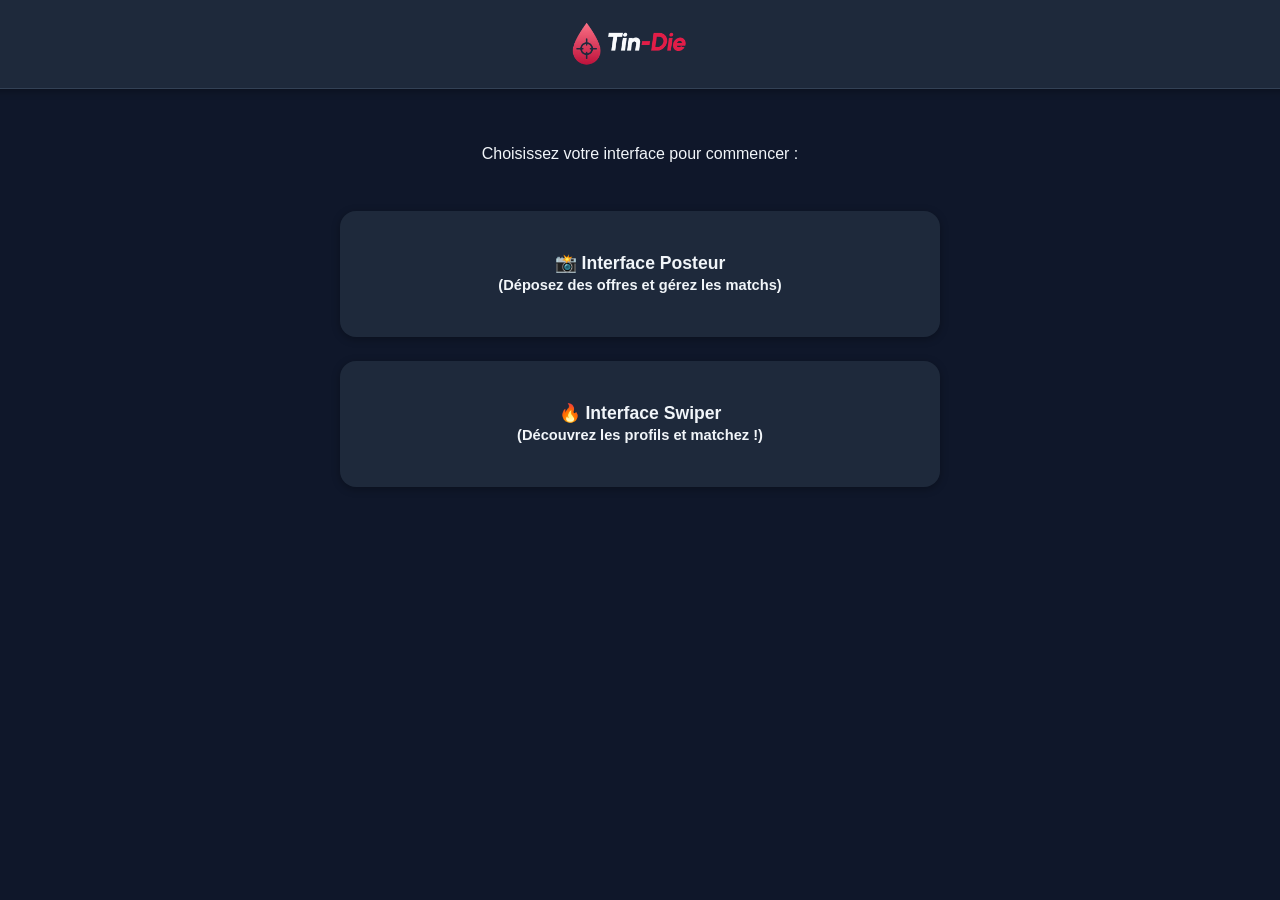
<file: index.html>
<!DOCTYPE html>
<html lang="fr">
<head>
    <meta charset="UTF-8">
    <meta name="viewport" content="width=device-width, initial-scale=1.0">
    <title>Maquette Tin-Die</title>
    <link rel="stylesheet" href="style.css">
</head>
<body>
    <header>
        <img src="assets/logos/logo2.png" alt="Tin-Die Logo" class="logo">
    </header>

    <div class="container">
        <p style="text-align: center;">Choisissez votre interface pour commencer :</p>
        
        <div class="menu-btns">
            <a href="poster.html" class="menu-link">
                📸 Interface Posteur<br>
                <small>(Déposez des offres et gérez les matchs)</small>
            </a>
            
            <a href="swiper.html" class="menu-link">
                🔥 Interface Swiper<br>
                <small>(Découvrez les profils et matchez !)</small>
            </a>
        </div>
    </div>
</body>
</html>
</file>
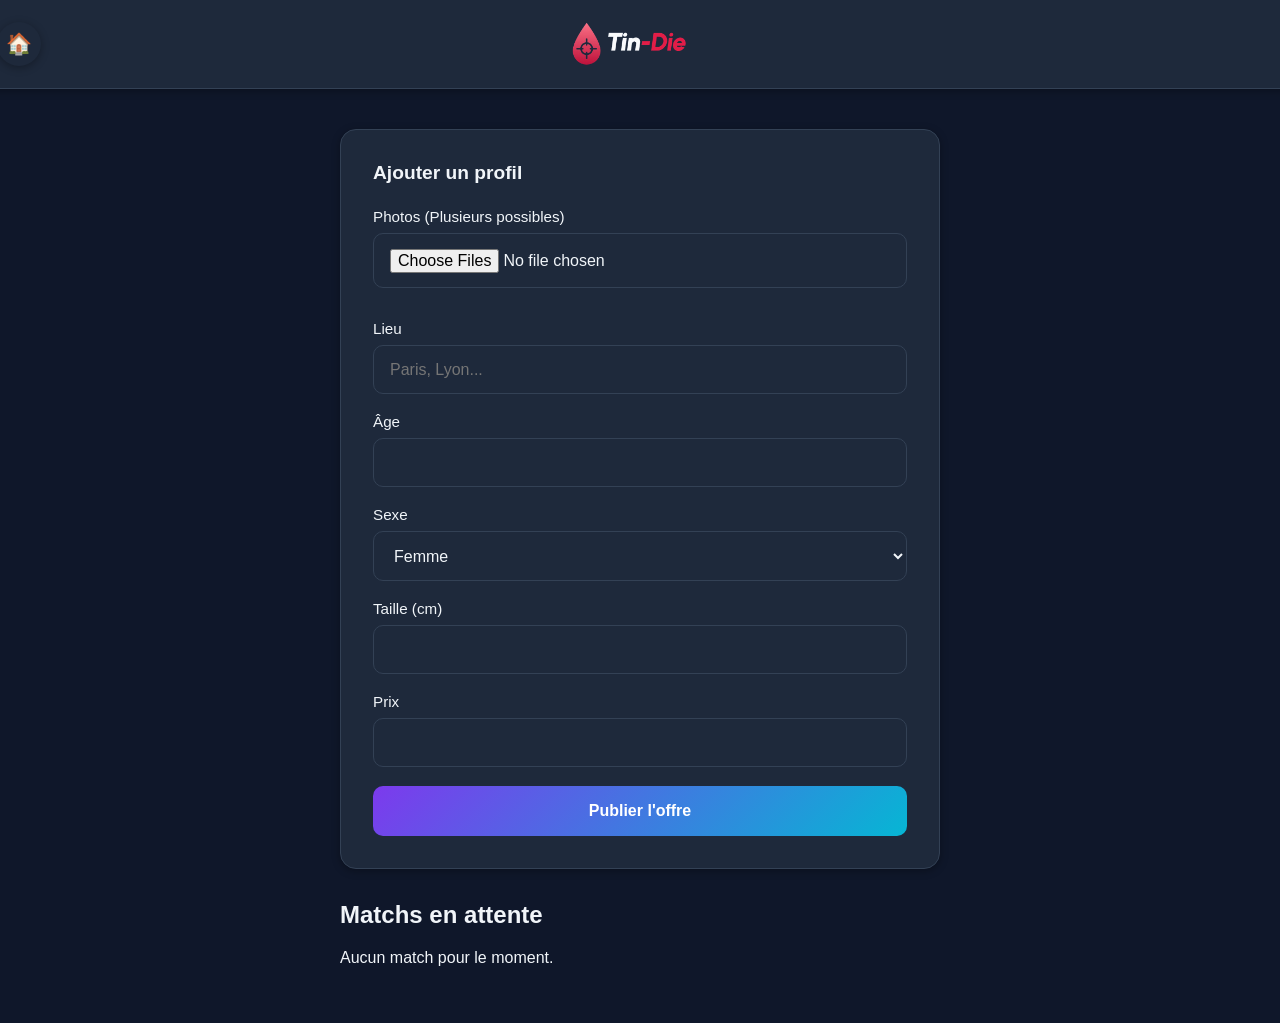
<file: poster.html>
<!DOCTYPE html>
<html lang="fr">
<head>
    <meta charset="UTF-8">
    <meta name="viewport" content="width=device-width, initial-scale=1.0">
    <title>Interface Posteur</title>
    <link rel="stylesheet" href="style.css">
</head>
<body>
    <header>
        <a href="index.html" class="home-btn">🏠</a>
        <img src="assets/logos/logo2.png" alt="Tin-Die Logo" class="logo">
    </header>

    <div class="container">
        <div class="card">
            <h2>Ajouter un profil</h2>
            <form id="profileForm">
                <div class="form-group">
                    <label>Photos (Plusieurs possibles)</label>
                    <input type="file" id="imageFiles" accept="image/*" multiple required>
                    <div id="imagePreview" style="display:flex; gap:5px; margin-top:5px; flex-wrap:wrap;"></div>
                </div>
                <div class="form-group">
                    <label>Lieu</label>
                    <input type="text" id="location" placeholder="Paris, Lyon..." required>
                </div>
                <div class="form-group">
                    <label>Âge</label>
                    <input type="number" id="age" min="18" max="100" required>
                </div>
                <div class="form-group">
                    <label>Sexe</label>
                    <select id="gender" required>
                        <option value="Femme">Femme</option>
                        <option value="Homme">Homme</option>
                        <option value="Autre">Autre</option>
                    </select>
                </div>
                <div class="form-group">
                    <label>Taille (cm)</label>
                    <input type="number" id="height" min="100" max="250" required>
                </div>
                <div class="form-group">
                    <label>Prix</label>
                    <input type="number" id="price" min="0" required>
                </div>
                <button type="submit" class="btn-primary" id="submitBtn">Publier l'offre</button>
            </form>
        </div>

        <div id="matchesSection">
            <h2>Matchs en attente</h2>
            <div id="matchesList">
                <!-- Dynamically populated -->
            </div>
        </div>
    </div>

    <script src="app.js"></script>
    <script>
        const form = document.getElementById('profileForm');
        const matchesList = document.getElementById('matchesList');
        const imageFiles = document.getElementById('imageFiles');
        const imagePreview = document.getElementById('imagePreview');
        let base64Images = [];

        imageFiles.addEventListener('change', async (e) => {
            imagePreview.innerHTML = '';
            base64Images = [];
            const files = Array.from(e.target.files);
            
            for (const file of files) {
                const base64 = await convertToBase64(file);
                base64Images.push(base64);
                const img = createHTMLElement('img', { 
                    src: base64, 
                    style: 'width:60px; height:60px; object-fit:cover; border-radius:5px' 
                });
                imagePreview.appendChild(img);
            }
        });

        function convertToBase64(file) {
            return new Promise((resolve, reject) => {
                const reader = new FileReader();
                reader.onload = () => resolve(reader.result);
                reader.onerror = error => reject(error);
                reader.readAsDataURL(file);
            });
        }

        form.addEventListener('submit', (e) => {
            e.preventDefault();
            
            // Validation
            if (base64Images.length === 0) {
                alert('Veuillez ajouter au moins une photo.');
                return;
            }

            const profile = {
                images: base64Images,
                location: document.getElementById('location').value,
                age: document.getElementById('age').value,
                gender: document.getElementById('gender').value,
                height: document.getElementById('height').value,
                price: parseFloat(document.getElementById('price').value)
            };
            
            Storage.addProfile(profile);
            form.reset();
            imagePreview.innerHTML = '';
            base64Images = [];
            alert('Profil ajouté avec succès !');
        });

        function renderMatches() {
            const profiles = Storage.getProfiles().filter(p => p.status === 'liked');
            matchesList.innerHTML = profiles.length === 0 ? '<p>Aucun match pour le moment.</p>' : '';
            
            profiles.forEach(profile => {
                const item = createHTMLElement('div', { className: 'card match-item' }, [
                    createHTMLElement('img', { src: profile.images[0] }),
                    createHTMLElement('div', { style: 'flex: 1' }, [
                        createHTMLElement('b', {}, [`${profile.gender}, ${profile.age} ans`]),
                        createHTMLElement('br'),
                        createHTMLElement('small', {}, [profile.location])
                    ]),
                    createHTMLElement('button', { 
                        className: 'btn-primary', 
                        onclick: () => acceptMatch(profile.id) 
                    }, ['Accepter'])
                ]);
                matchesList.appendChild(item);
            });
        }

        function acceptMatch(id) {
            const address = prompt("Saisissez l'adresse de rendez-vous pour ce match :");
            if (address) {
                Storage.addMeeting(id, address);
                renderMatches();
                alert('Match validé et adresse envoyée !');
            }
        }

        renderMatches();
        setInterval(renderMatches, 5000);
    </script>
</body>
</html>
</file>
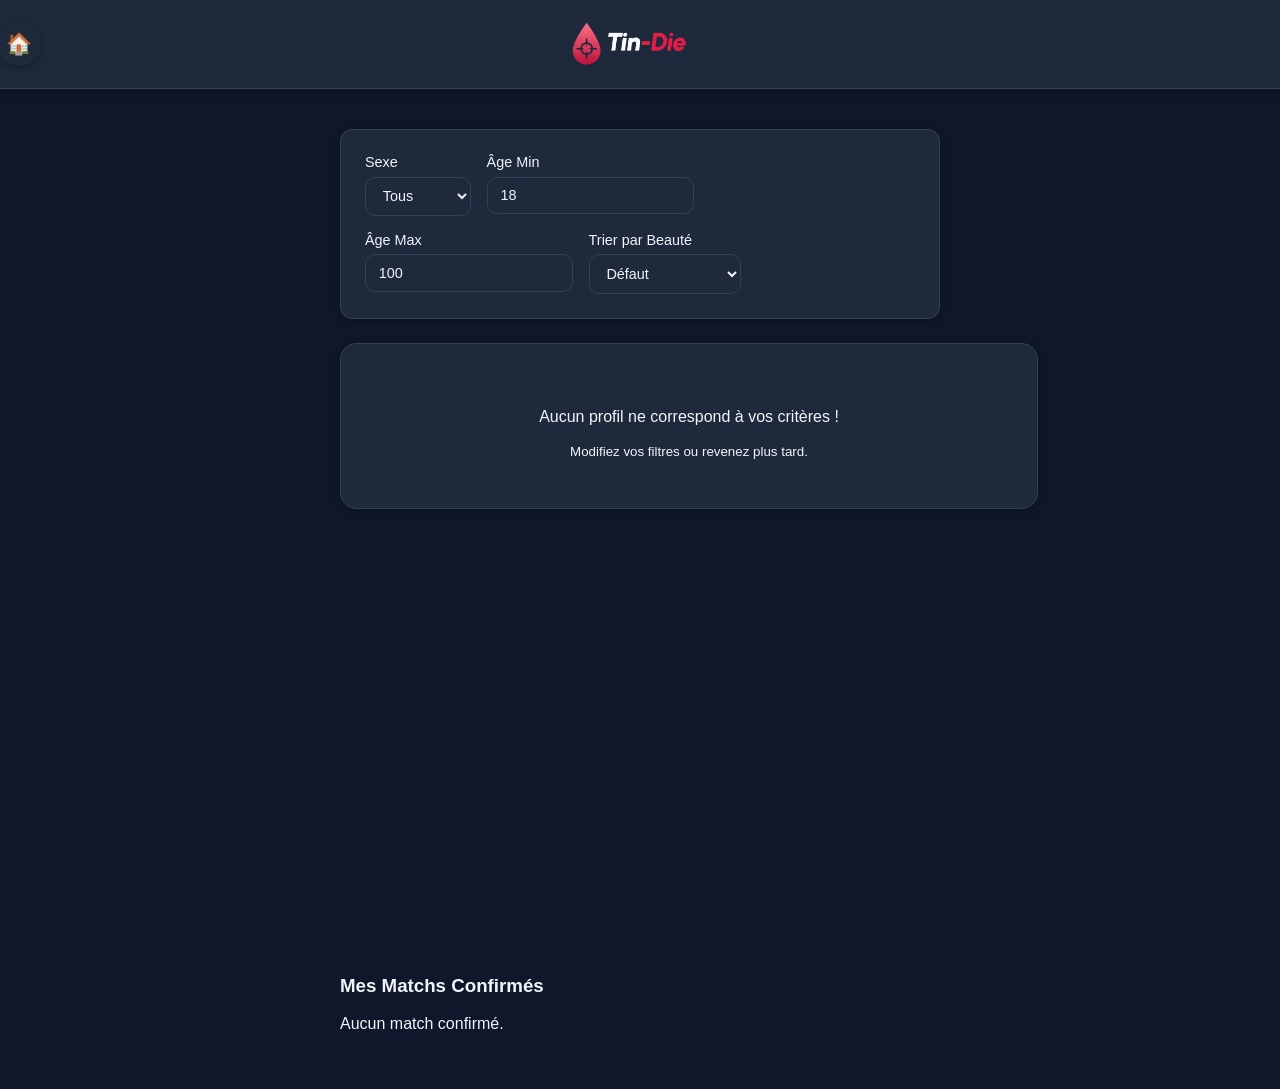
<file: swiper.html>
<!DOCTYPE html>
<html lang="fr">
<head>
    <meta charset="UTF-8">
    <meta name="viewport" content="width=device-width, initial-scale=1.0">
    <title>Interface Swiper</title>
    <link rel="stylesheet" href="style.css">
</head>
<body>
    <header>
        <a href="index.html" class="home-btn">🏠</a>
        <img src="assets/logos/logo2.png" alt="Tin-Die Logo" class="logo">
    </header>

    <div class="container">
        <!-- Filters Bar -->
        <div class="filters-bar">
            <div class="filter-item">
                <label>Sexe</label>
                <select id="filterGender" onchange="loadProfiles()">
                    <option value="All">Tous</option>
                    <option value="Femme">Femmes</option>
                    <option value="Homme">Hommes</option>
                </select>
            </div>
            <div class="filter-item">
                <label>Âge Min</label>
                <input type="number" id="filterAgeMin" value="18" min="18" onchange="loadProfiles()">
            </div>
            <div class="filter-item">
                <label>Âge Max</label>
                <input type="number" id="filterAgeMax" value="100" min="18" onchange="loadProfiles()">
            </div>
            <div class="filter-item">
                <label>Trier par Beauté</label>
                <select id="sortPrice" onchange="loadProfiles()">
                    <option value="none">Défaut</option>
                    <option value="desc">Prix Décroissant</option>
                    <option value="asc">Prix Croissant</option>
                </select>
            </div>
        </div>

        <div id="swiperContainer" class="swiper-wrapper">
            <!-- Dynamically populated card -->
            <div id="activeCard"></div>
        </div>
        
        <div class="swiper-actions">
            <button class="action-btn dislike" onclick="animateSwipe('dislike')">✖</button>
            <button class="action-btn like" onclick="animateSwipe('like')">❤</button>
        </div>

        <div id="confirmedMatches">
            <h3>Mes Matchs Confirmés</h3>
            <div id="confirmedList"></div>
        </div>
    </div>

    <script src="app.js"></script>
    <script>
        let currentProfiles = [];
        let currentIndex = 0;
        let currentImageIndex = 0;
        let knownConfirmedMatchesCount = 0;

        // Initialize Notifications
        Notifications.requestPermission();

        function loadProfiles() {
            const gender = document.getElementById('filterGender').value;
            const ageMin = parseInt(document.getElementById('filterAgeMin').value);
            const ageMax = parseInt(document.getElementById('filterAgeMax').value);
            const sort = document.getElementById('sortPrice').value;

            let profiles = Storage.getProfiles().filter(p => 
                p.status === 'available' &&
                (gender === 'All' || p.gender === gender) &&
                p.age >= ageMin &&
                p.age <= ageMax
            );

            if (sort === 'asc') profiles.sort((a, b) => a.price - b.price);
            if (sort === 'desc') profiles.sort((a, b) => b.price - a.price);

            currentProfiles = profiles;
            currentIndex = 0;
            renderActiveCard();
        }

        function renderActiveCard() {
            const cardContainer = document.getElementById('activeCard');
            const actions = document.querySelector('.swiper-actions');
            
            if (currentProfiles.length === 0 || currentIndex >= currentProfiles.length) {
                cardContainer.innerHTML = `
                    <div class="card" style="text-align: center; padding: 3rem; width:100%">
                        <p>Aucun profil ne correspond à vos critères !</p>
                        <small>Modifiez vos filtres ou revenez plus tard.</small>
                    </div>
                `;
                actions.style.display = 'none';
                return;
            }

            actions.style.display = 'flex';
            const profile = currentProfiles[currentIndex];
            currentImageIndex = 0;
            
            cardContainer.innerHTML = `
                <div class="swiper-card" id="currentCard" onclick="handleImageClick(event)">
                    <div class="gallery-dots" id="galleryDots"></div>
                    <img id="cardImg" src="${profile.images[0]}">
                    <div class="swiper-info">
                        <h2>${profile.gender}, ${profile.age}</h2>
                        <p>📍 ${profile.location} | 📏 ${profile.height}cm</p>
                        <p>💎 Beauté : ${profile.price} €</p>
                    </div>
                </div>
            `;
            updateGalleryDots();
        }

        function handleImageClick(e) {
            const profile = currentProfiles[currentIndex];
            if (!profile || profile.images.length <= 1) return;

            const rect = e.currentTarget.getBoundingClientRect();
            const x = e.clientX - rect.left;

            if (x < rect.width / 2) {
                // Click left
                currentImageIndex = (currentImageIndex - 1 + profile.images.length) % profile.images.length;
            } else {
                // Click right
                currentImageIndex = (currentImageIndex + 1) % profile.images.length;
            }

            document.getElementById('cardImg').src = profile.images[currentImageIndex];
            updateGalleryDots();
        }

        function updateGalleryDots() {
            const profile = currentProfiles[currentIndex];
            const dotsContainer = document.getElementById('galleryDots');
            dotsContainer.innerHTML = '';
            
            profile.images.forEach((_, index) => {
                const dot = createHTMLElement('div', { 
                    className: `dot ${index === currentImageIndex ? 'active' : ''}` 
                });
                dotsContainer.appendChild(dot);
            });
        }

        function animateSwipe(action) {
            const card = document.getElementById('currentCard');
            if (!card) return;

            card.classList.add(action === 'like' ? 'swipe-right' : 'swipe-left');

            setTimeout(() => {
                handleSwipe(action);
            }, 500);
        }

        function handleSwipe(action) {
            const profile = currentProfiles[currentIndex];
            if (!profile) return;

            if (action === 'like') {
                Storage.updateProfileStatus(profile.id, 'liked');
            }
            
            currentIndex++;
            renderActiveCard();
        }

        function renderConfirmedMatches() {
            const profiles = Storage.getProfiles().filter(p => p.status === 'matched');
            const meetings = Storage.getMeetings();
            const list = document.getElementById('confirmedList');
            
            // Notification check
            if (profiles.length > knownConfirmedMatchesCount) {
                Notifications.send("Nouveau Match !", "Un posteur a accepté votre match et donné une adresse !");
                knownConfirmedMatchesCount = profiles.length;
            }

            list.innerHTML = profiles.length === 0 ? '<p>Aucun match confirmé.</p>' : '';
            
            profiles.forEach(profile => {
                const meeting = meetings.find(m => m.profileId === profile.id);
                const item = createHTMLElement('div', { className: 'card' }, [
                    createHTMLElement('div', { className: 'match-item', style: 'border:none' }, [
                        createHTMLElement('img', { src: profile.images[0] }),
                        createHTMLElement('div', {}, [
                            createHTMLElement('b', {}, [`Match avec ${profile.gender}`]),
                            createHTMLElement('div', { className: 'meeting-info' }, [
                                createHTMLElement('strong', {}, ['📍 Adresse de RDV : ']),
                                createHTMLElement('span', {}, [meeting ? meeting.address : 'En attente...'])
                            ])
                        ])
                    ])
                ]);
                list.appendChild(item);
            });
        }

        loadProfiles();
        renderConfirmedMatches();
        setInterval(renderConfirmedMatches, 5000);
    </script>
</body>
</html>
</file>
<file: style.css>
:root {
    --primary: #7c3aed;
    --secondary: #06b6d4;
    --accent: #ec4899;
    --bg: #0f172a;
    --card-bg: #1e293b;
    --text: #f1f5f9;
    --text-light: #cbd5e1;
    --shadow: 0 2px 8px rgba(0, 0, 0, 0.3);
    --shadow-hover: 0 8px 16px rgba(0, 0, 0, 0.5);
    --border: #334155;
    --gradient: linear-gradient(135deg, #7c3aed 0%, #06b6d4 100%);
}

body {
    font-family: -apple-system, BlinkMacSystemFont, "Segoe UI", "Helvetica Neue", Roboto, sans-serif;
    background-color: var(--bg);
    color: var(--text);
    margin: 0;
    display: flex;
    flex-direction: column;
    align-items: center;
    min-height: 100vh;
    transition: background-color 0.4s ease, color 0.4s ease;
}

header {
    width: 100%;
    padding: 1.2rem;
    background: var(--card-bg);
    box-shadow: var(--shadow);
    display: flex;
    justify-content: center;
    align-items: center;
    position: sticky;
    top: 0;
    z-index: 100;
    border-bottom: 1px solid var(--border);
}

h1 {
    color: var(--primary);
    margin: 0;
    font-size: 1.5rem;
    font-weight: 600;
}

.container {
    width: 90%;
    max-width: 600px;
    margin: 2.5rem auto;
    padding: 0 1rem;
}

.card {
    background: var(--card-bg);
    border-radius: 16px;
    box-shadow: var(--shadow);
    padding: 2rem;
    margin-bottom: 2rem;
    overflow: hidden;
    border: 1px solid var(--border);
    transition: all 0.3s ease;
}

.card:hover {
    box-shadow: var(--shadow-hover);
}

.card h2 {
    font-size: 1.2rem;
    font-weight: 600;
    color: var(--text);
    margin: 0 0 1.5rem 0;
}


/* Forms */
form {
    display: flex;
    flex-direction: column;
    gap: 1.2rem;
}

.form-group {
    display: flex;
    flex-direction: column;
    gap: 0.5rem;
}

.form-group label {
    font-weight: 500;
    font-size: 0.95rem;
    color: var(--text);
}

input, select, textarea {
    padding: 0.9rem 1rem;
    border: 1px solid var(--border);
    border-radius: 10px;
    font-size: 1rem;
    background: var(--card-bg);
    color: var(--text);
    transition: all 0.3s ease;
    font-family: inherit;
}

input:focus, select:focus, textarea:focus {
    outline: none;
    border-color: var(--primary);
    box-shadow: 0 0 0 3px rgba(124, 58, 237, 0.1);
}

button {
    padding: 1rem;
    border: none;
    border-radius: 10px;
    font-size: 1rem;
    font-weight: 600;
    cursor: pointer;
    transition: all 0.3s ease;
}

button:active {
    transform: scale(0.98);
}

.btn-primary {
    background: var(--gradient);
    color: white;
}

.btn-primary:hover {
    box-shadow: 0 8px 16px rgba(124, 58, 237, 0.3);
    transform: translateY(-2px);
}

.btn-secondary {
    background: var(--text-light);
    color: white;
}

.btn-secondary:hover {
    background: var(--text);
}

/* Swiper UI */
.swiper-wrapper {
    position: relative;
    width: 100%;
    height: 600px;
    perspective: 1000px;
    margin-bottom: 2rem;
}

.swiper-card {
    position: absolute;
    width: 100%;
    height: 100%;
    border-radius: 20px;
    overflow: hidden;
    background: #000;
    color: white;
    cursor: grab;
    transition: all 0.4s cubic-bezier(0.25, 0.46, 0.45, 0.94);
    box-shadow: var(--shadow-hover);
}

.swiper-card:active {
    cursor: grabbing;
}

.swiper-card img {
    width: 100%;
    height: 100%;
    object-fit: cover;
}

.swiper-info {
    position: absolute;
    bottom: 0;
    left: 0;
    right: 0;
    padding: 2rem 1.5rem 1.5rem;
    background: linear-gradient(to top, rgba(0,0,0,0.9), transparent);
}

.swiper-info h3 {
    margin: 0 0 0.5rem 0;
    font-size: 1.3rem;
    font-weight: 600;
}

.swiper-info p {
    margin: 0.2rem 0;
    font-size: 0.95rem;
    opacity: 0.95;
}

/* Gallery Indicators */
.gallery-dots {
    position: absolute;
    top: 12px;
    width: 100%;
    display: flex;
    justify-content: center;
    gap: 6px;
    z-index: 10;
}

.dot {
    width: 32px;
    height: 3px;
    background: rgba(255,255,255,0.4);
    border-radius: 2px;
    transition: all 0.3s ease;
}

.dot.active {
    background: white;
    width: 40px;
}

/* Animations */
@keyframes swipeOutLeft {
    to {
        transform: translateX(-120%) rotate(-45deg);
        opacity: 0;
    }
}

@keyframes swipeOutRight {
    to {
        transform: translateX(120%) rotate(45deg);
        opacity: 0;
    }
}

.swipe-left {
    animation: swipeOutLeft 0.6s cubic-bezier(0.34, 1.56, 0.64, 1) forwards !important;
}

.swipe-right {
    animation: swipeOutRight 0.6s cubic-bezier(0.34, 1.56, 0.64, 1) forwards !important;
}

.swiper-actions {
    display: flex;
    justify-content: center;
    gap: 2rem;
    padding: 2rem 0;
    width: 100%;
}

.action-btn {
    width: 70px;
    height: 70px;
    border-radius: 50%;
    display: flex;
    justify-content: center;
    align-items: center;
    font-size: 1.8rem;
    background: var(--card-bg);
    box-shadow: var(--shadow);
    border: none;
    color: var(--text);
    cursor: pointer;
    transition: all 0.3s ease;
}

.action-btn:hover {
    transform: scale(1.08);
    box-shadow: var(--shadow-hover);
}

.action-btn:active {
    transform: scale(0.95);
}

.like {
    color: #10b981;
    border: 2px solid #10b981;
}

.like:hover {
    background: rgba(16, 185, 129, 0.1);
}

.dislike {
    color: #ef4444;
    border: 2px solid #ef4444;
}

.dislike:hover {
    background: rgba(239, 68, 68, 0.1);
}

/* Home menu */
.menu-btns {
    display: flex;
    flex-direction: column;
    gap: 1.5rem;
    margin-top: 3rem;
}

.menu-link {
    text-decoration: none;
    background: var(--card-bg);
    color: var(--text);
    padding: 2.5rem 2rem;
    border-radius: 16px;
    text-align: center;
    font-size: 1.1rem;
    font-weight: 600;
    box-shadow: var(--shadow);
    border: 2px solid transparent;
    transition: all 0.3s ease;
}

.menu-link:hover {
    border-color: var(--primary);
    box-shadow: var(--shadow-hover);
    transform: translateY(-3px);
}

/* Matches */
.match-item {
    display: flex;
    align-items: center;
    gap: 1.5rem;
    padding: 1.2rem;
    border-bottom: 1px solid var(--border);
    transition: background-color 0.3s ease;
}

.match-item:hover {
    background-color: rgba(124, 58, 237, 0.05);
}

.match-item img {
    width: 60px;
    height: 60px;
    border-radius: 12px;
    object-fit: cover;
}

.logo {
    height: 50px;
    width: auto;
    margin-right: 1rem;
    object-fit: contain;
}

.home-btn {
    position: absolute;
    left: 1rem;
    text-decoration: none;
    background: var(--card-bg);
    width: 44px;
    height: 44px;
    display: flex;
    justify-content: center;
    align-items: center;
    border-radius: 50%;
    box-shadow: var(--shadow);
    font-size: 1.3rem;
    transition: all 0.3s ease;
    color: var(--text);
    border: none;
}

.home-btn:hover {
    background: var(--gradient);
    color: white;
    transform: translateY(-2px);
    box-shadow: var(--shadow-hover);
}

.meeting-info {
    background: linear-gradient(135deg, rgba(16, 185, 129, 0.1), rgba(6, 182, 212, 0.1));
    padding: 1.2rem;
    border-radius: 10px;
    margin-top: 1rem;
    border-left: 4px solid #10b981;
    font-size: 0.95rem;
}

.meeting-info strong {
    color: var(--primary);
}

/* Filters and Sorting */
.filters-bar {
    display: flex;
    flex-wrap: wrap;
    gap: 1rem;
    margin-bottom: 1.5rem;
    padding: 1.5rem;
    background: var(--card-bg);
    border-radius: 12px;
    box-shadow: var(--shadow);
    border: 1px solid var(--border);
}

.filter-item {
    display: flex;
    flex-direction: column;
    gap: 0.4rem;
    font-size: 0.9rem;
}

.filter-item label {
    font-weight: 500;
    color: var(--text);
}

.filter-item input, .filter-item select {
    padding: 0.6rem 0.8rem;
    font-size: 0.9rem;
}
</file>
